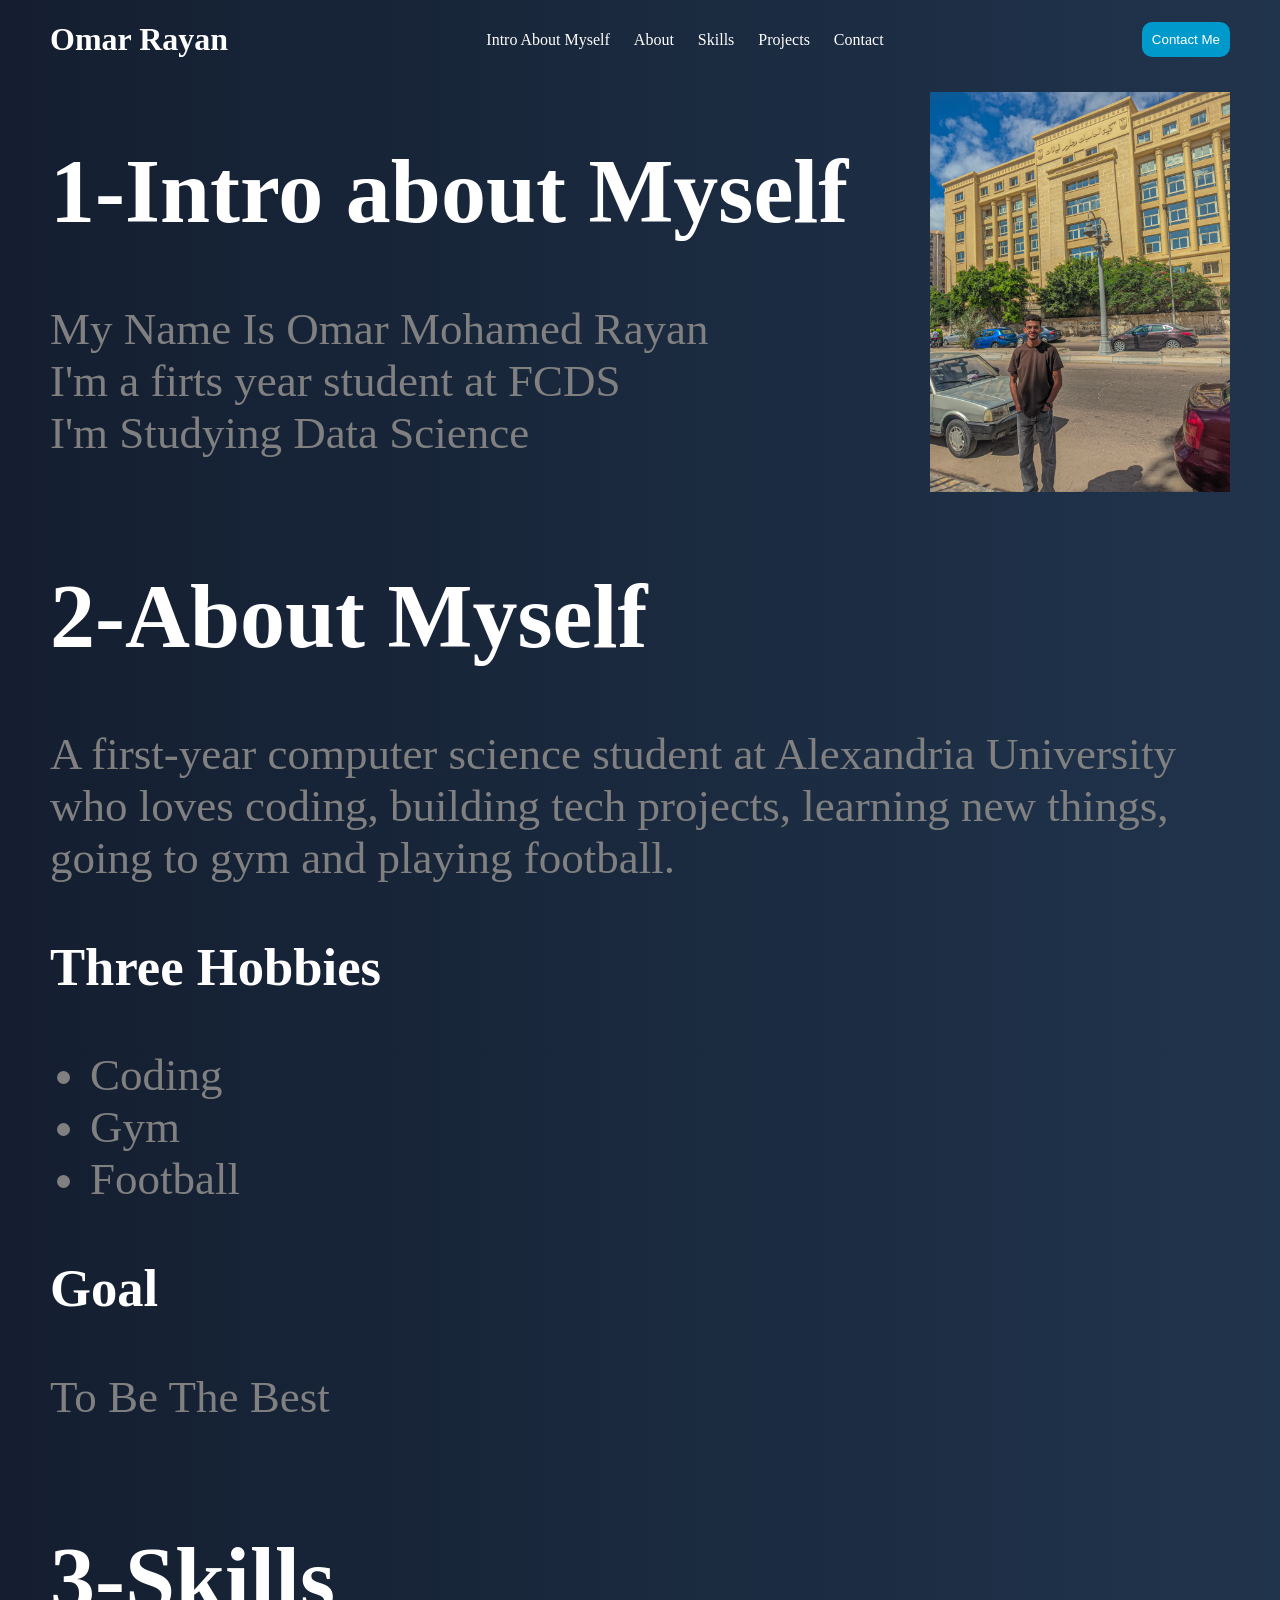
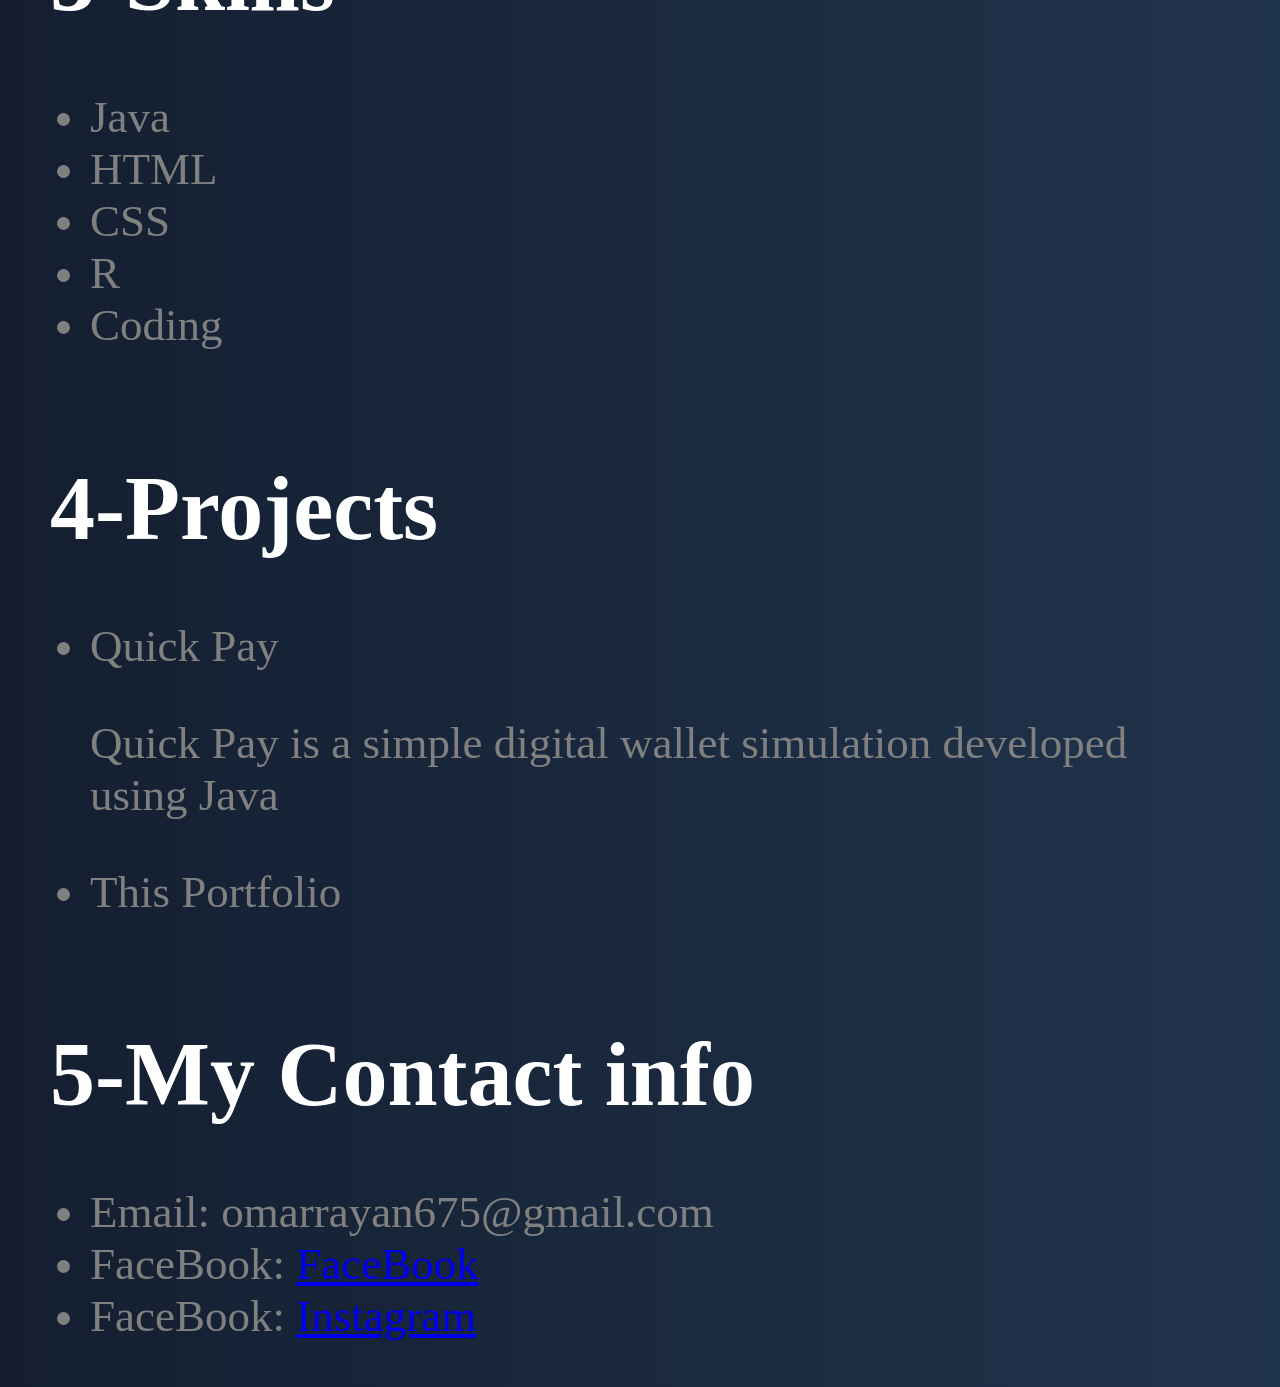
<file: HTML.html>
<!DOCTYPE html>
<html lang="en">
<head>
    <title>My Portfolio</title>
    <meta charset="UTF-8">
    <meta name="viewport" content="width=device-width, initial-scale=1.0">
    <title>Document</title>
    <link rel="stylesheet" href="STYLE.css">
</head>
<body>
    <div id="Header">
        <h1>Omar Rayan</h1>
        <div id="Hylink">
            <a href="#Intro">Intro About Myself</a>
            <a href="#About">About</a>
            <a href="#Skills">Skills</a>
            <a href="#Projects">Projects</a>
            <a href="#Contact">Contact</a>
        </div>
        <div>
            <button>Contact Me</button>
        </div>
    </div>
    <div id="Intro">
        <div>
            <h1>1-Intro about Myself</h1>
            <P>My Name Is Omar Mohamed Rayan <br>I'm a firts year student at FCDS <br>I'm Studying Data Science</P>
        </div>
    <img src="img/pfp.jpeg" alt="" width="300px">
    </div>
    <div id="About">
        <div>
            <h1>2-About Myself</h1>
            <p>A first-year computer science student at Alexandria University who loves coding, building tech projects, learning new things, going to gym and playing football.</p>
            <h3>Three Hobbies</h3>
            <ul>
                <li>Coding</li>
                <li>Gym</li>
                <li>Football</li>
            </ul>
            <h3>Goal</h3>
            <p>To Be The Best</p>
        </div>
    </div>
    <div id="Skills">
        <div>
            <h1>3-Skills</h1>
            <ul>
                <li>Java</li>
                <li>HTML</li>
                <li>CSS</li>
                <li>R</li>
                <li>Coding</li>
            </ul>
        </div>
    </div>
    <div id="Projects">
        <div>
            <h1>4-Projects</h1>
            <ul>
                <li >Quick Pay</li>
                <p>Quick Pay is a simple digital wallet simulation developed using Java</p>
                <li>This Portfolio</li>
            </ul>
        </div>
    </div>
    <div id="Contact">
        <div>
            <h1>5-My Contact info</h1>
            <ul>
                <li>Email: omarrayan675@gmail.com</li>
                <li>FaceBook: <a href="https://www.facebook.com/omar.rayan.927758">FaceBook</a></li>
                <li>FaceBook: <a href="https://www.instagram.com/_.orayan._/">Instagram</a></li>
            </ul>
        </div>
    </div>

</body>
</html>
</file>
<file: STYLE.css>
body{
    background-image:url(img/ServQuick.jpg);
    color: white;
    margin: 0px;
}
#Header{
    padding: 0px 50px;
    display: flex;
    justify-content: space-between;
    align-items: center;
}
#Header a{
    color: white;
    padding: 10px;
    text-decoration: none;
}
#Header a:hover{
    background-color: #ffffff26;
    border-radius: 15px;
}
#Intro{
    padding: 0px 50px;
    display: flex;
    justify-content: space-between  ;
    align-items: center;
    font-size: 45px;
}
#Intro p{
    color: gray;
}

#Header button{
    background-color: #0099cc;
    border: none;
    padding: 10px;
    border-radius: 10px;
    color: white;
}
#Header button:hover{
    background-color: #40c6f3;
}
#About{
    padding: 0px 50px;
    display: flex;
    justify-content: space-between  ;
    align-items: center;
    font-size: 45px;
}
#About p,ul{
    color: gray;
}
#Skills{
    padding: 0px 50px;
    display: flex;
    justify-content: space-between  ;
    align-items: center;
    font-size: 45px;
}
#Projects{
    padding: 0px 50px;
    display: flex;
    justify-content: space-between  ;
    align-items: center;
    font-size: 45px;
}
#Contact{
    padding: 0px 50px;
    display: flex;
    justify-content: space-between  ;
    align-items: center;
    font-size: 45px;
}
html{
    scroll-behavior: smooth;
}
</file>
